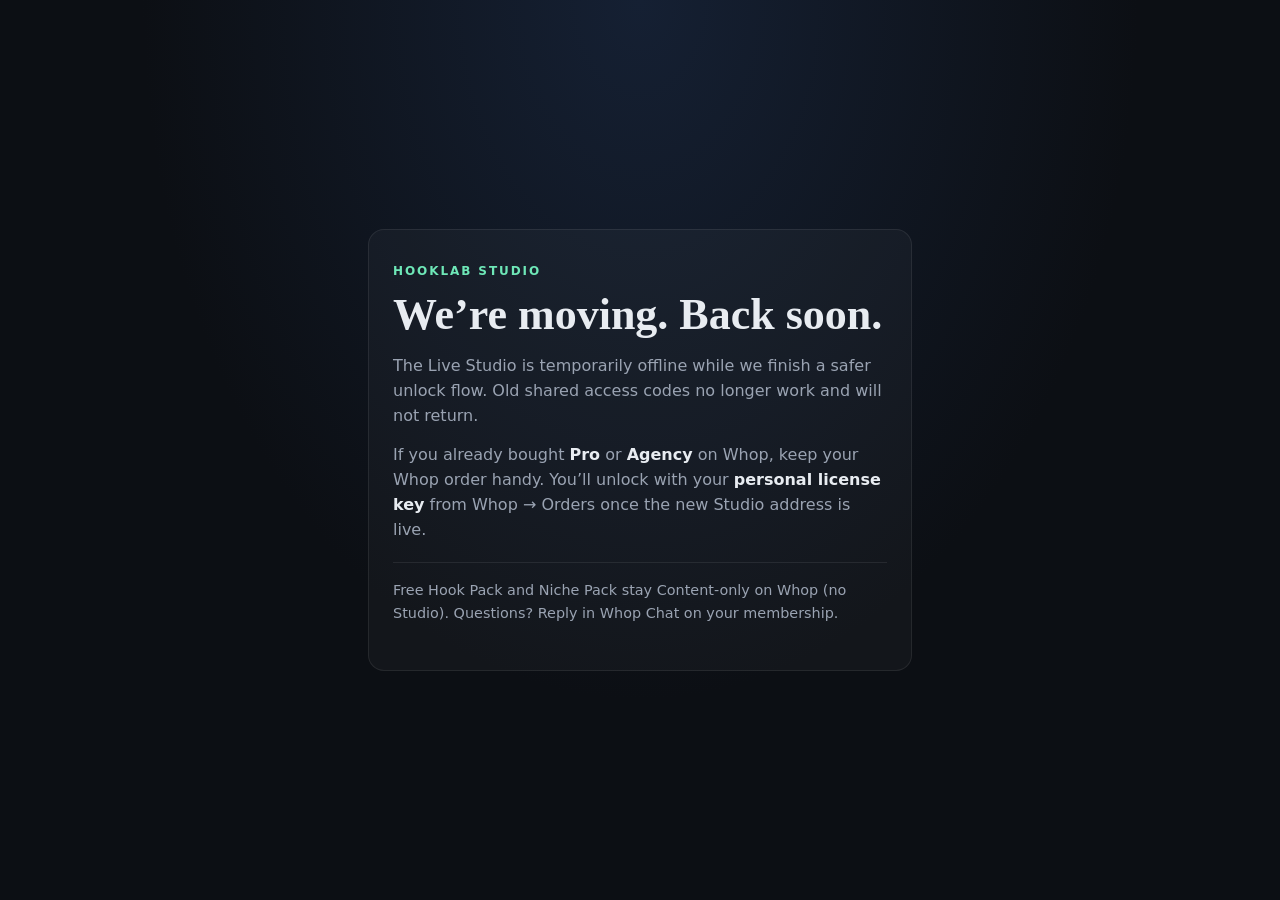
<file: index.html>
<!DOCTYPE html>
<html lang="en">
  <head>
    <meta charset="utf-8" />
    <meta name="viewport" content="width=device-width, initial-scale=1" />
    <meta name="robots" content="noindex,nofollow" />
    <title>HookLab is moving</title>
    <style>
      :root {
        color-scheme: dark;
        --bg: #0c0f14;
        --text: #e8ecf1;
        --muted: #9aa3b2;
        --accent: #6ee7b7;
        --line: rgba(255, 255, 255, 0.08);
      }
      * {
        box-sizing: border-box;
      }
      body {
        margin: 0;
        min-height: 100vh;
        display: grid;
        place-items: center;
        font-family: Georgia, "Times New Roman", serif;
        background:
          radial-gradient(ellipse at top, #152033 0%, transparent 55%),
          var(--bg);
        color: var(--text);
        padding: 1.5rem;
      }
      main {
        max-width: 34rem;
        width: 100%;
        border: 1px solid var(--line);
        border-radius: 1rem;
        padding: 2rem 1.5rem;
        background: rgba(255, 255, 255, 0.03);
      }
      p.kicker {
        margin: 0 0 0.75rem;
        font-family: system-ui, sans-serif;
        font-size: 0.75rem;
        letter-spacing: 0.16em;
        text-transform: uppercase;
        color: var(--accent);
        font-weight: 700;
      }
      h1 {
        margin: 0 0 1rem;
        font-size: clamp(2rem, 5vw, 2.75rem);
        line-height: 1.05;
      }
      p {
        margin: 0 0 0.9rem;
        color: var(--muted);
        font-family: system-ui, sans-serif;
        line-height: 1.55;
      }
      .note {
        margin-top: 1.25rem;
        padding-top: 1rem;
        border-top: 1px solid var(--line);
        font-size: 0.9rem;
      }
    </style>
  </head>
  <body>
    <main>
      <p class="kicker">HookLab Studio</p>
      <h1>We’re moving. Back soon.</h1>
      <p>
        The Live Studio is temporarily offline while we finish a safer unlock
        flow. Old shared access codes no longer work and will not return.
      </p>
      <p>
        If you already bought <strong style="color: var(--text)">Pro</strong> or
        <strong style="color: var(--text)">Agency</strong> on Whop, keep your
        Whop order handy. You’ll unlock with your
        <strong style="color: var(--text)">personal license key</strong> from
        Whop → Orders once the new Studio address is live.
      </p>
      <p class="note">
        Free Hook Pack and Niche Pack stay Content-only on Whop (no Studio).
        Questions? Reply in Whop Chat on your membership.
      </p>
    </main>
  </body>
</html>
</file>
